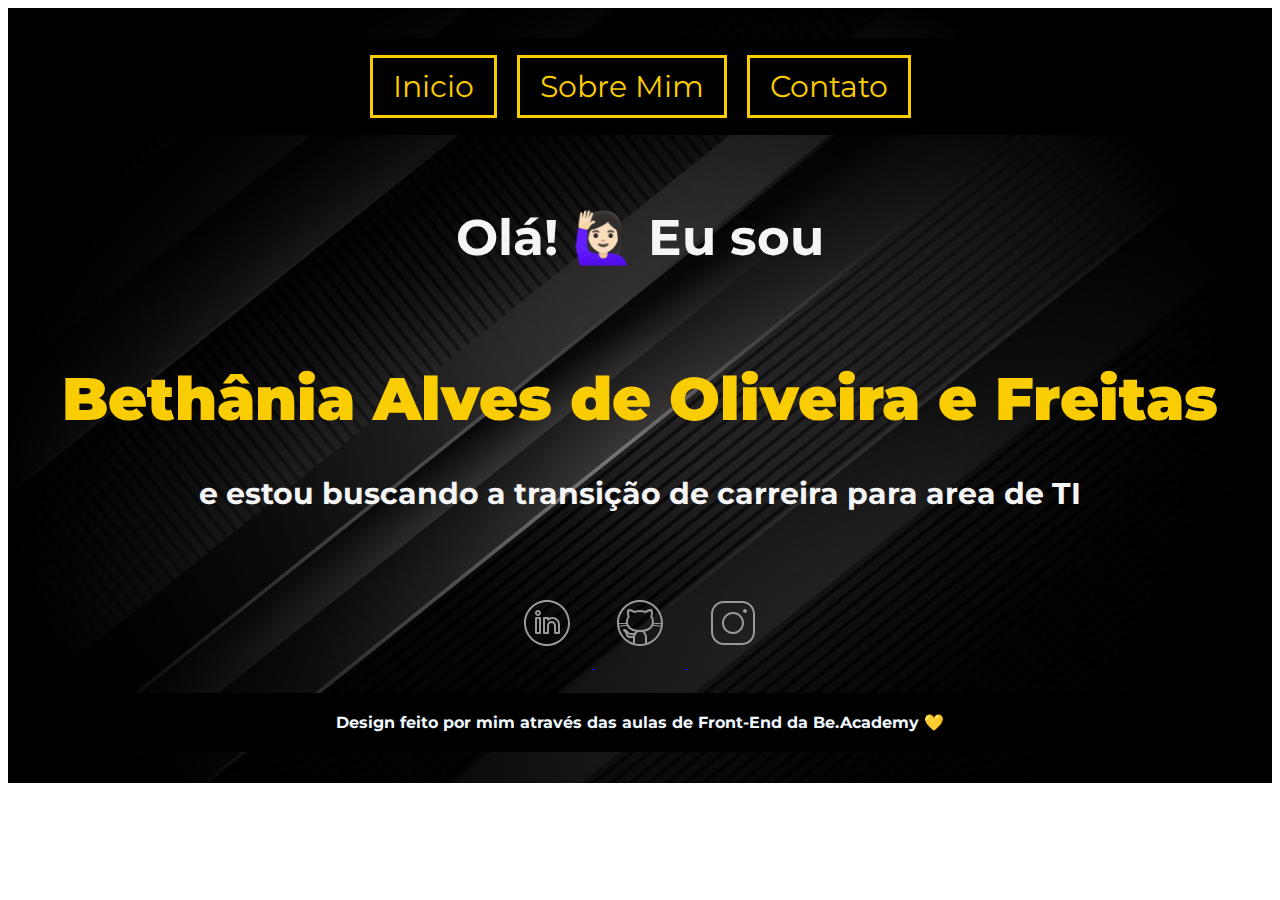
<file: index.html>
<!DOCTYPE html>
<html lang="pt">
<head>
  <meta charset="UTF-8">
  <meta http-equiv="X-UA-Compatible" content="IE=edge">
  <meta name="viewport" content="width=device-width, initial-scale=1.0">
  <title>Portifolio</title>
  <link rel="stylesheet" href="./assets/style.css">
 
</head>
<body>
  <section id="intro"> 
  <header>
      <nav>
          <ul id="menu">
             <li><a href="index.html" class="inicio" title="Inicio">Inicio</a></li>
             <li><a href="sobremim.html" class="sobremim" title="sobremim">Sobre Mim</a></li>
             <li><a href="contato.html" class="menu" title="contato">Contato</a></li>
          </ul>
      </nav>
      </header>   
        
      <h2>Olá! 🙋🏻‍♀️ Eu sou <br/></h2>
      <br>
      <h1><strong>Bethânia Alves de Oliveira e Freitas</strong></h1>
 
      <h3>e estou buscando a transição de carreira para area de TI</h3>
      <br>      
      <br>
    </main>
        <div class="redes">
          <a href="http://www.linkedin.com/in/bethaniafreitas" target="_blank">
            <img class="icone" src="./assets/img/icons8-linkedin-circundado.svg">
          </a>
          <a href="https://github.com/Bethania-Freitas" target="_blank">
            <img class="icone" src="./assets/img/icons8-github.svg">
          </a>
          <a href="https://www.instagram.com/bethaniafreitas83/" target="_blank">
            <img class="icone" src="./assets/img/icons8-instagram.svg">
          </a>
      </main>
      
      <foot>
          <h4>Design feito por mim através das aulas de Front-End da Be.Academy 💛</h4>
      </foot>  
      
  
     
        
     
    </section>

</body>
</html>
</file>
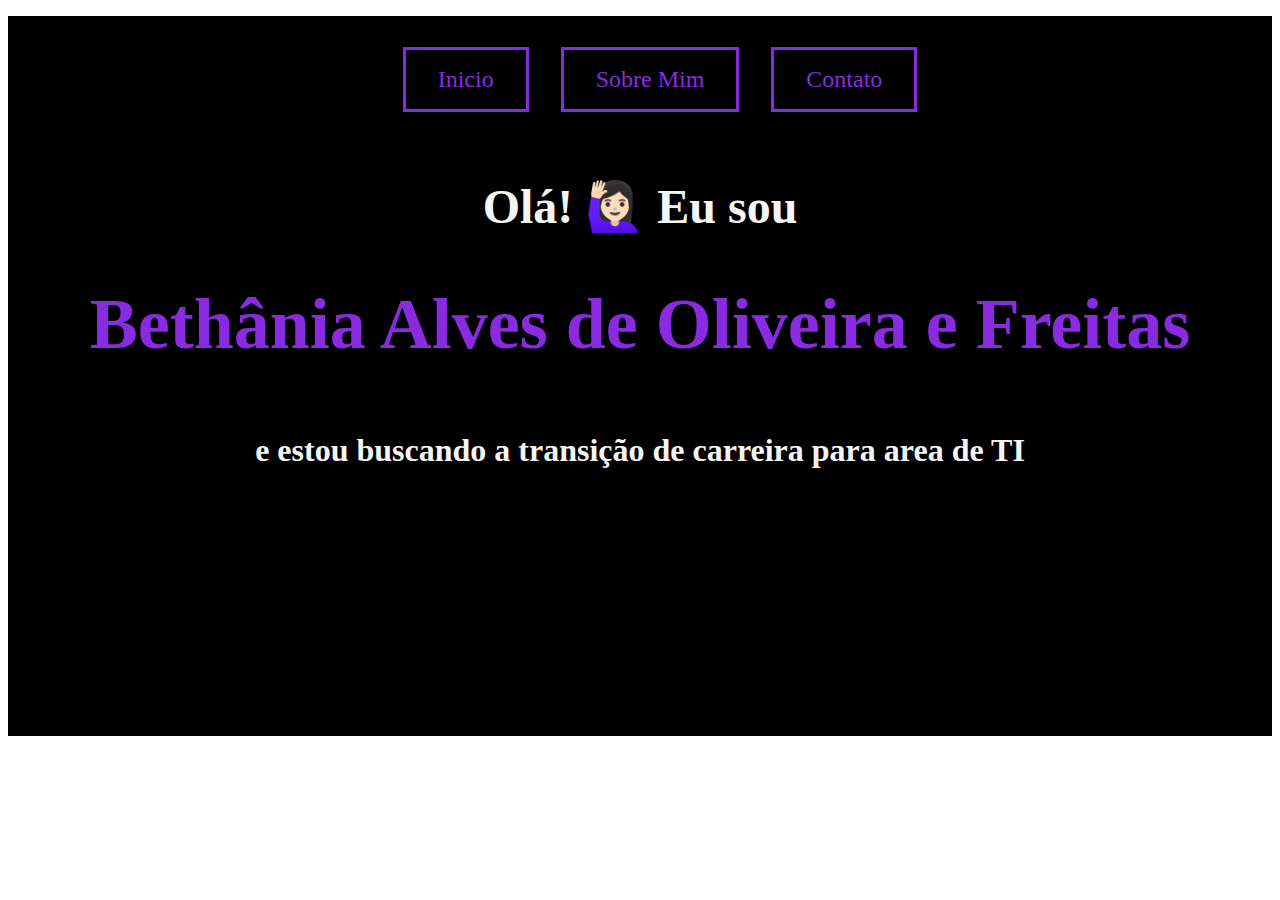
<file: portifolio/index.html>
<!DOCTYPE html>
<html lang="pt">
<head>
  <meta charset="UTF-8">
  <meta http-equiv="X-UA-Compatible" content="IE=edge">
  <meta name="viewport" content="width=device-width, initial-scale=1.0">
  <title>Portifolio</title>
  <link rel="stylesheet" href="./assets/style.css">
 
</head>
<body>
  <section id="intro"> 
  <header>
      <nav>
          <ul id="menu">
             <li><a href="index.html" class="inicio" title="Inicio">Inicio</a></li>
             <li><a href="sobremim.html" class="sobremim" title="sobremim">Sobre Mim</a></li>
             <li><a href="contato.html" class="menu" title="contato">Contato</a></li>
          </ul>
      </nav>
      </header>   
        
      <h2>Olá! 🙋🏻‍♀️ Eu sou <br/></h2>
      <h1>Bethânia Alves de Oliveira e Freitas</h1>
      <br>  
      <h3>e estou buscando a transição de carreira para area de TI</h3>
        
        
     
    </section>
</body>
</html>
</file>
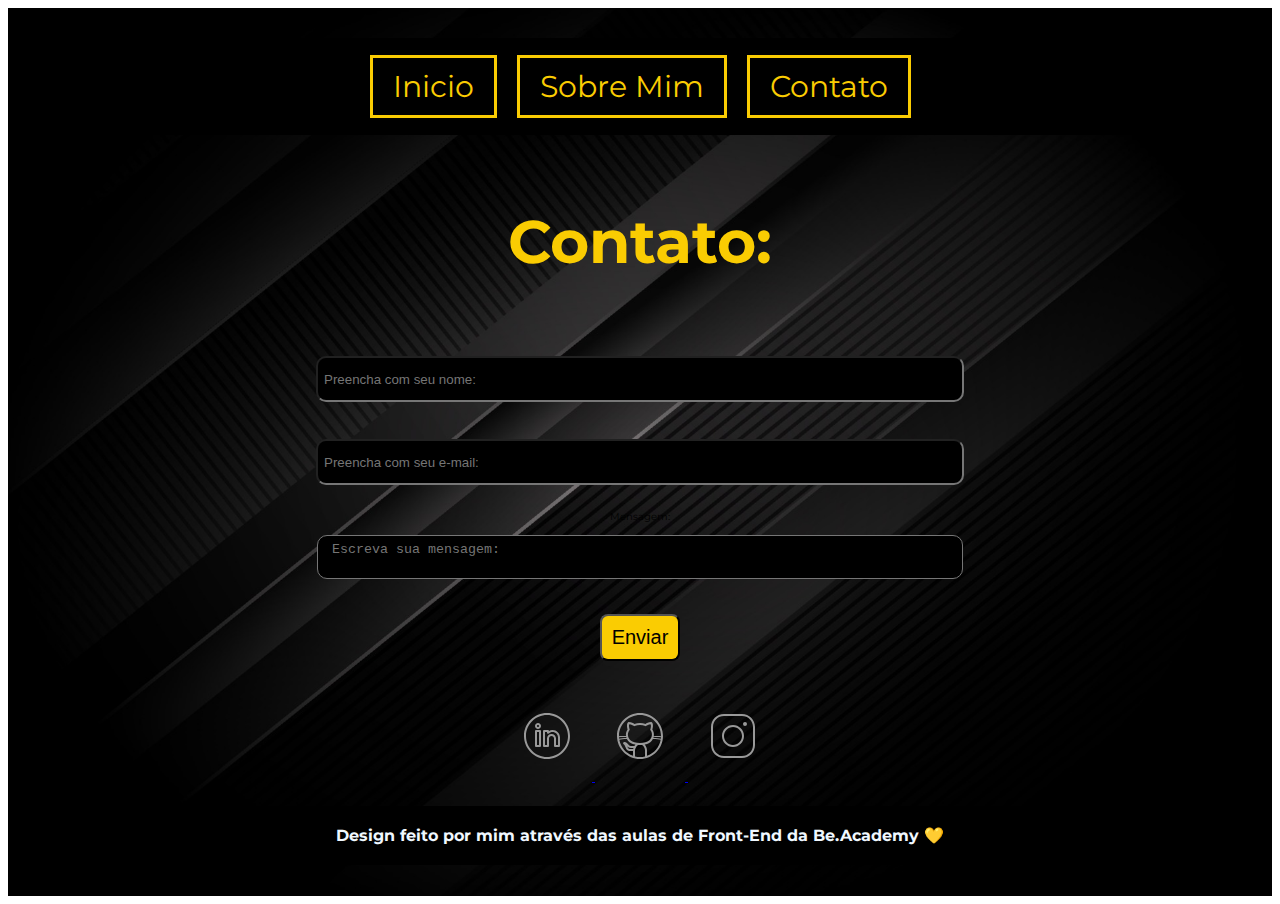
<file: contato.html>
<!DOCTYPE html>
<html lang="pt">
<head>
  <meta charset="UTF-8">
  <meta http-equiv="X-UA-Compatible" content="IE=edge">
  <meta name="viewport" content="width=device-width, initial-scale=1.0">
  <title>Portifolio</title>
  <link rel="stylesheet" href="./assets/style.css">
 
</head>
<body>
  <section id="intro"> 
  <header>
      <nav>
          <ul id="menu">
             <li><a href="index.html" class="inicio" title="Inicio">Inicio</a></li>
             <li><a href="sobremim.html" class="sobremim" title="sobremim">Sobre Mim</a></li>
             <li><a href="contato.html" class="menu" title="contato">Contato</a></li>
          </ul>
      </nav>
      </header>  
      
    

<body>

        <h1>Contato:</h1> 
            <form action="" method="post">
                    <br>
                    <br>
                    <input 
                        type="text"
                        placeholder="Preencha com seu nome:"
                        required>
                    <br> 
                    <br>   
                    <input 
                        type="email"
                        placeholder="Preencha com seu e-mail:"
                        required> 


                    <br>
                    <br>   
                    <label for="message>">Mensagem:<br></label>
                    <textarea
                            placeholder=" Escreva sua mensagem: "
                            id="message"
                            name="message"
                            required                          
                            ></textarea>
        
             <br>   
            <button class="button" type:="submit">Enviar</button>
        
        
        </main>
        <div class="redes">
          <a href="http://www.linkedin.com/in/bethaniafreitas" target="_blank">
            <img class="icone" src="./assets/img/icons8-linkedin-circundado.svg">
          </a>
          <a href="https://github.com/Bethania-Freitas" target="_blank">
            <img class="icone" src="./assets/img/icons8-github.svg">
          </a>
          <a href="https://www.instagram.com/bethaniafreitas83/" target="_blank">
            <img class="icone" src="./assets/img/icons8-instagram.svg">
          </a>
      </main>

        <foot>
            <h4>Design feito por mim através das aulas de Front-End da Be.Academy 💛</h4>
        </foot>  
    </section>
</body>
</html>
</file>
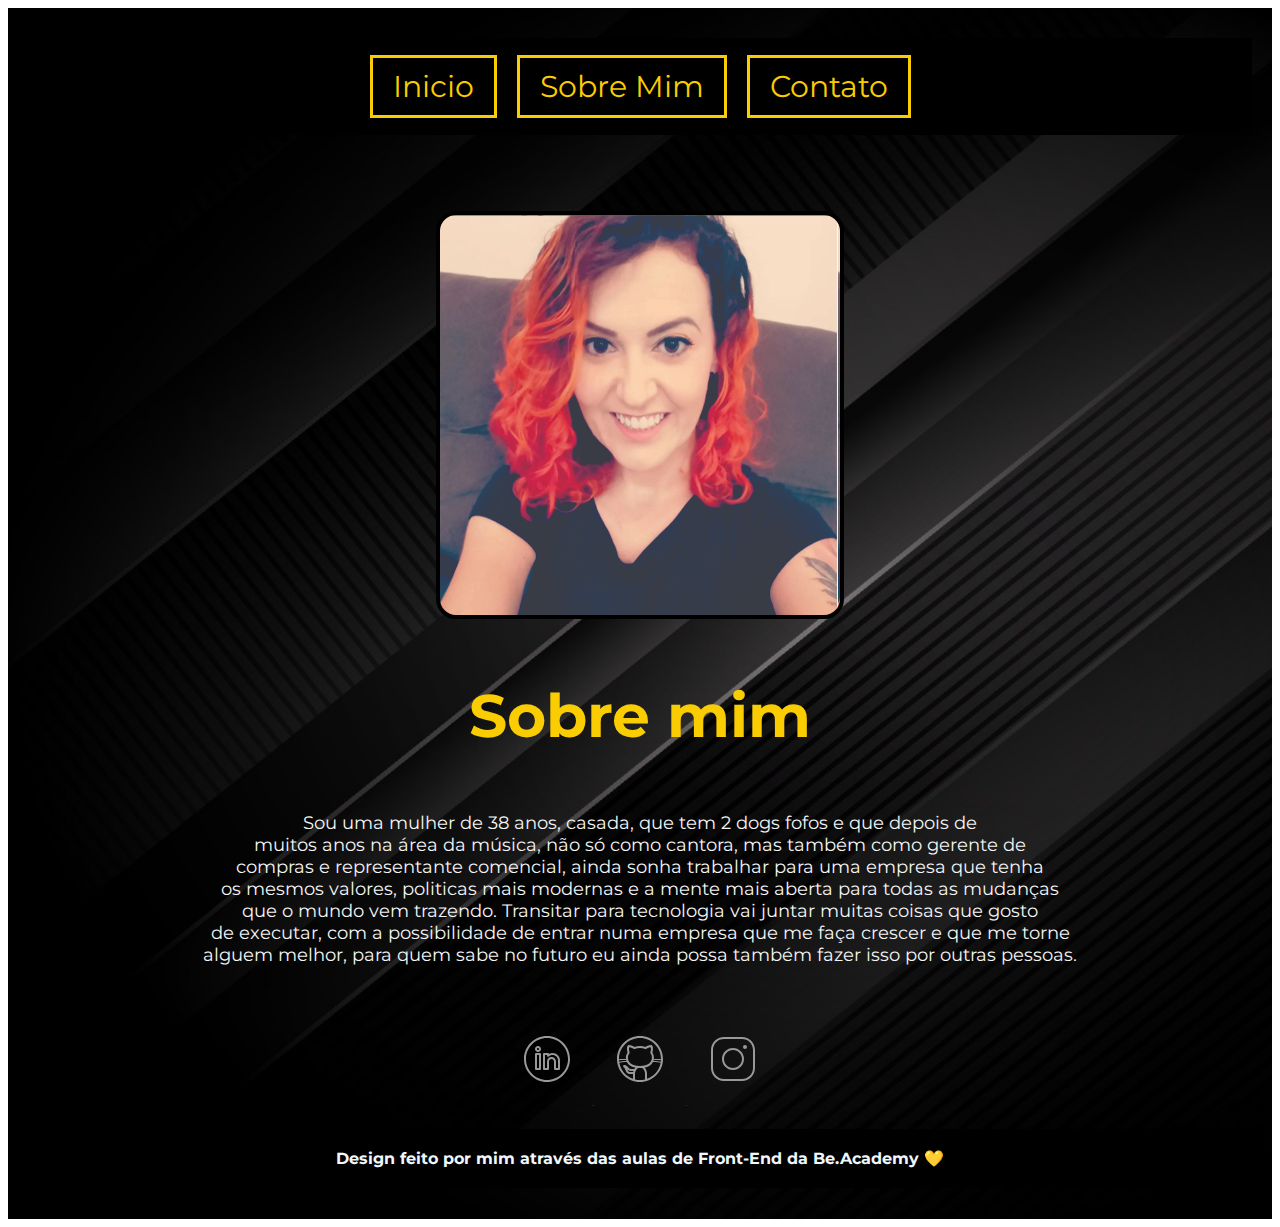
<file: sobremim.html>
<!DOCTYPE html>
<html lang="pt">
<head>
  <meta charset="UTF-8">
  <meta http-equiv="X-UA-Compatible" content="IE=edge">
  <meta name="viewport" content="width=device-width, initial-scale=1.0">
  <title>Portifolio</title>
  <link rel="stylesheet" href="./assets/style.css">

</head>
<body>
  <section id="intro"> 
  <header>
      <nav>
          <ul id="menu">
             <li><a href="index.html" class="inicio" title="Inicio">Inicio</a></li>
             <li><a href="sobremim.html" class="sobremim" title="sobremim">Sobre Mim</a></li>
             <li><a href="contato.html" class="menu" title="contato">Contato</a></li>
          </ul>
      </nav>
      </header> 
        <br>
        <br>  
        <div class="container">
          <div class="bg-box"></div>
        </div>
              <h1>Sobre mim</h1>
              <p>
                Sou uma mulher de 38 anos, casada, que tem 2 dogs fofos e que depois de<br>muitos anos na área da música, não só como cantora, mas também como gerente de <br>compras e representante comencial, ainda sonha trabalhar para uma empresa que tenha<br> os mesmos valores, politicas mais modernas e a mente mais aberta para todas as mudanças<br> que o mundo vem trazendo.  Transitar para tecnologia vai juntar muitas coisas que gosto <br>de executar, com a possibilidade de entrar numa empresa que me faça crescer e que me torne <br>alguem melhor, para quem sabe no futuro eu ainda possa também fazer isso por outras pessoas.
              </p>
            </main>
            <div class="redes">
              <a href="http://www.linkedin.com/in/bethaniafreitas" target="_blank">
                <img class="icone" src="./assets/img/icons8-linkedin-circundado.svg">
              </a>
              <a href="https://github.com/Bethania-Freitas" target="_blank">
                <img class="icone" src="./assets/img/icons8-github.svg">
              </a>
              <a href="https://www.instagram.com/bethaniafreitas83/" target="_blank">
                <img class="icone" src="./assets/img/icons8-instagram.svg">
              </a>
          </main>
        <foot>
            <h4>Design feito por mim através das aulas de Front-End da Be.Academy 💛</h4>
        </foot>    
</section>
</body>
</html>



<body>

</body>
</html>
</file>
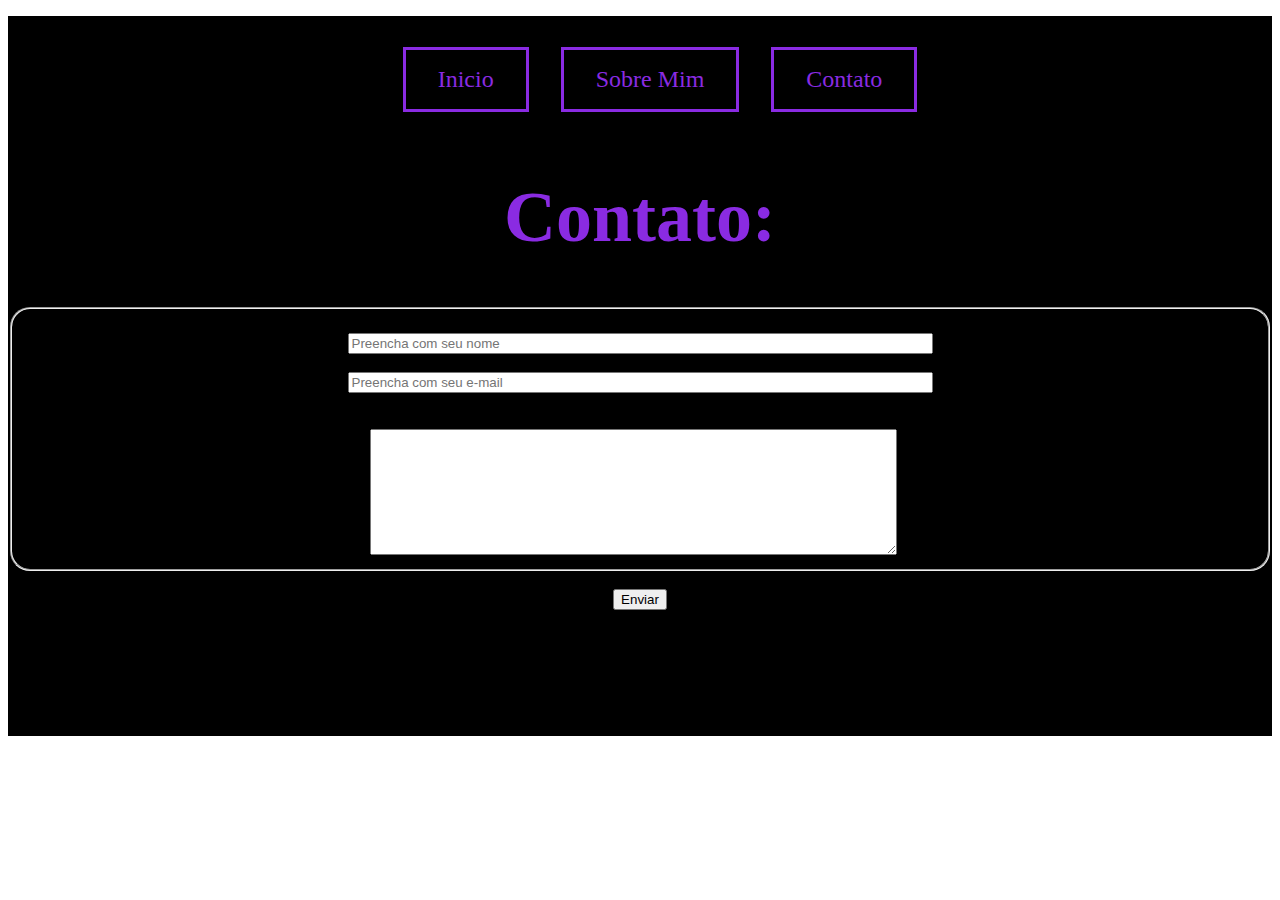
<file: portifolio/contato.html>
<!DOCTYPE html>
<html lang="pt">
<head>
  <meta charset="UTF-8">
  <meta http-equiv="X-UA-Compatible" content="IE=edge">
  <meta name="viewport" content="width=device-width, initial-scale=1.0">
  <title>Portifolio</title>
  <link rel="stylesheet" href="./assets/style.css">
 
</head>
<body>
  <section id="intro"> 
  <header>
      <nav>
          <ul id="menu">
             <li><a href="index.html" class="inicio" title="Inicio">Inicio</a></li>
             <li><a href="sobremim.html" class="sobremim" title="sobremim">Sobre Mim</a></li>
             <li><a href="contato.html" class="menu" title="contato">Contato</a></li>
          </ul>
      </nav>
      </header>  
      
    

<body>

        <h1>Contato:</h1> 
            <form action="" method="post">
                <fieldset name="contato" class="formulario">
                    <br>
                    <input 
                        type="text"
                        placeholder="Preencha com seu nome"
                        size="70"
                        required>
                    <br> 
                    <br>   
                    <input 
                        type="email"
                        placeholder="Preencha com seu e-mail"
                        size="70"
                        required> 


                    <br>
                    <br>   
                    <label for="message>">Mensagem:<br></label>
                    <textarea
                            id="message"
                            name="message"
                            cols="63"
                            rows="8"
                            minlength="10"
                            maxlength="100"
                            wrap="soft"
                            required
                            ></textarea>
        >
                </fieldset>
            <br>
            <button class="buton" type:="submit">Enviar</button>

    </section>
</body>
</html>
</file>
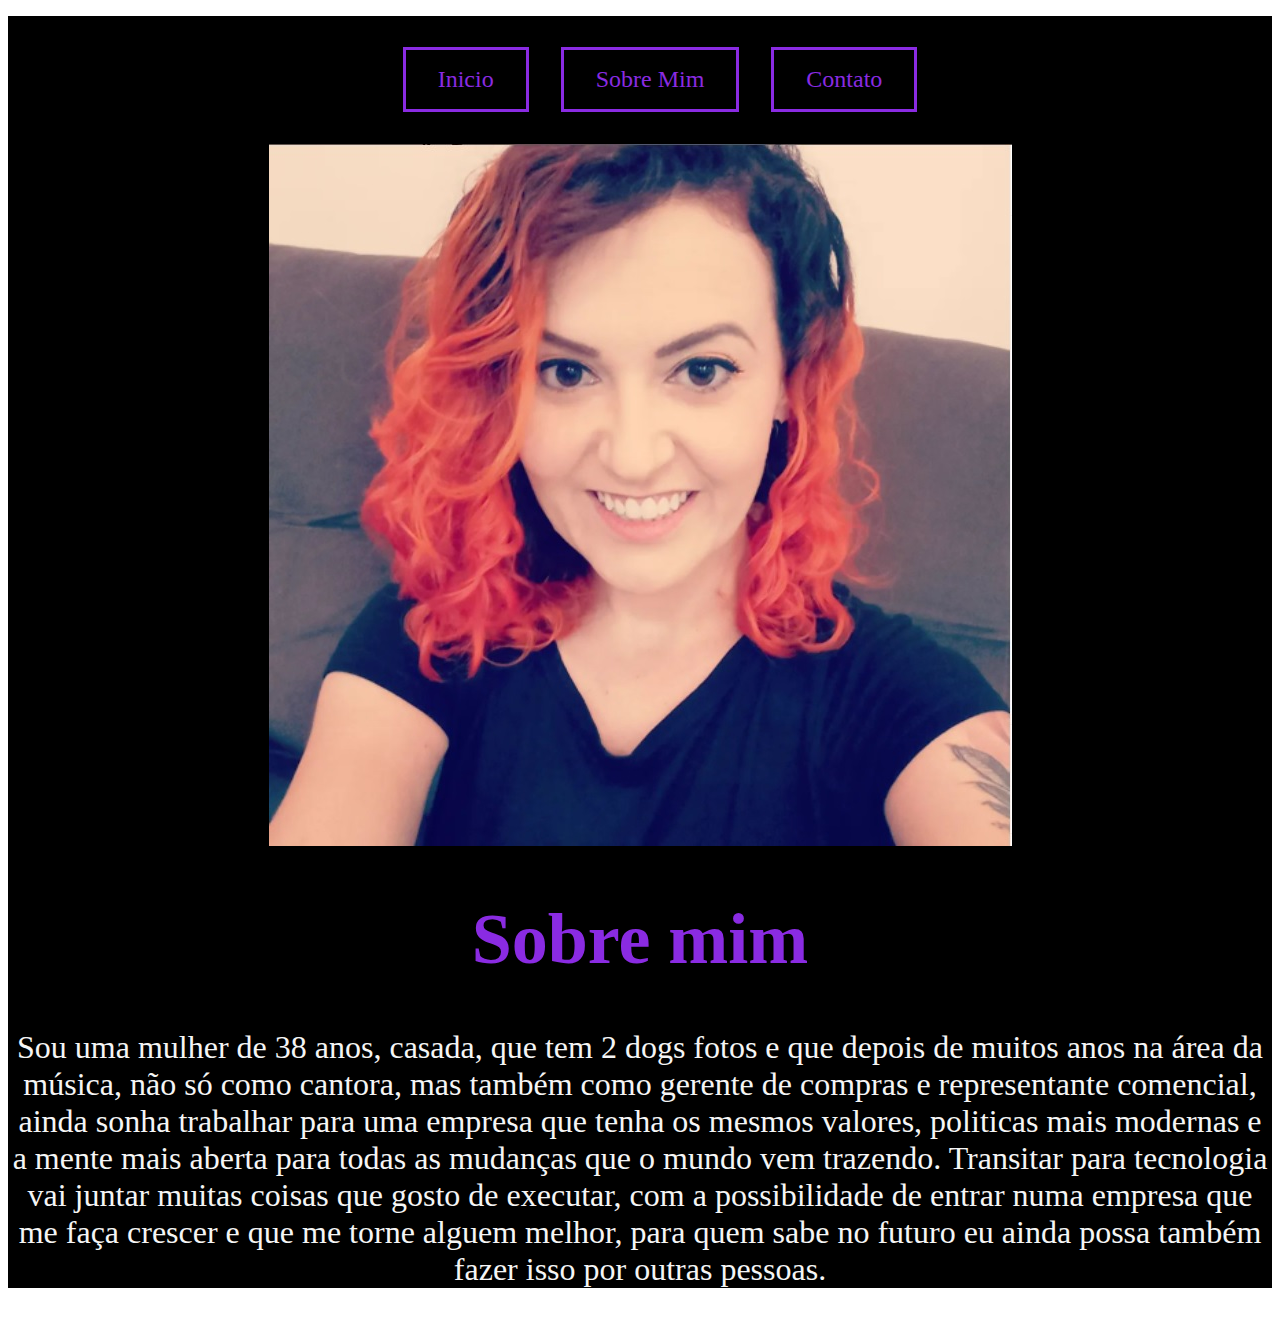
<file: portifolio/sobremim.html>
<!DOCTYPE html>
<html lang="pt">
<head>
  <meta charset="UTF-8">
  <meta http-equiv="X-UA-Compatible" content="IE=edge">
  <meta name="viewport" content="width=device-width, initial-scale=1.0">
  <title>Portifolio</title>
  <link rel="stylesheet" href="./assets/style.css">
 
</head>
<body>
  <section id="intro"> 
  <header>
      <nav>
          <ul id="menu">
             <li><a href="index.html" class="inicio" title="Inicio">Inicio</a></li>
             <li><a href="sobremim.html" class="sobremim" title="sobremim">Sobre Mim</a></li>
             <li><a href="contato.html" class="menu" title="contato">Contato</a></li>
          </ul>
      </nav>
      </header>   
      <img id="foto-pessoal" src="./img/Foto_pessoal.jpg" alt="Foto Bethania com cabelo cacheado ruivo">
            
              <h1>Sobre mim</h1>
              <p>
                Sou uma mulher de 38 anos, casada, que tem 2 dogs fotos e que depois de muitos anos na área da música, não só como cantora, mas também como gerente de compras e representante comencial, ainda sonha trabalhar para uma empresa que tenha os mesmos valores, politicas mais modernas e a mente mais aberta para todas as mudanças que o mundo vem trazendo.  Transitar para tecnologia vai juntar muitas coisas que gosto de executar, com a possibilidade de entrar numa empresa que me faça crescer e que me torne alguem melhor, para quem sabe no futuro eu ainda possa também fazer isso por outras pessoas.
              </p>
          
        
</section>
</body>
</html>



<body>

</body>
</html>
</file>
<file: assets/style.css>
@import url(https://fonts.googleapis.com/css2?family=Montserrat:wght@200&family=Nunito+Sans:wght@200&display=swap);

/* Header */
header{
    padding: 2rem;  

}

:root{
    font-size: 62.5%;
    font-family: Montserrat, sans-serif;
}



/* MENU */
#intro {
    background-image: url(./img/dark-purple-ink-texture.jpg);
    background-size: cover;
    background-position: unset;
	min-height: 10rem;
	text-align: center;
}

section#intro nav ul#menu {
    background-color: #000;
    padding: 2rem;
    list-style: none;
    display: flex;
    justify-content: center;
}    

section#intro nav ul#menu li{
    padding: 1rem;
}

section#intro nav ul#menu li a{
    color: rgb(250, 204, 2);
    font-size:3rem;
}  
  
section#intro ul#menu a{
    text-decoration: none; 
    padding: 1rem 2rem 1rem 2rem ;
    color: rgb(250, 204, 2); 
    border: solid;
   }
section#intro ul#menu :hover{
    border: rgb(250, 204, 2);
    
}


 /*INDEX - CORPO*/  
   
 section#intro h1{
    color: rgb(250, 204, 2);
    font-size: 6rem;




}
 section#intro h1:hover{
     text-shadow: 1.0px 5.0px 3.0px black ; 
 }

 section#intro h2{
     color: whitesmoke;
     font-size: 5rem;
}

section#intro h3{
    color:whitesmoke;
    font-size: 3rem;
}

section#intro h4{
    font-size: 1.6rem ;
    background: black;
    color:aliceblue;
    padding: 2rem;
    
    
}


section#intro p{
    color:whitesmoke;
    font-size: 1.8rem;
    padding: 2rem;
}



  
/* CONTATO */ 


section#contato h2{
    color:rgb(250, 204, 2);
    display: flex;
    font-size:xx-large;
  }

section#contato {
    margin: 3.0rem 2.4rem
}

.button{
    padding: 1rem;
    font-size: 2rem;
    background-color: rgb(250, 204, 2);
    margin-top: 2rem;
    margin-bottom: 2rem;
    border-radius: 8px;
    cursor: pointer;
}
.button:hover{
    background:rgb(197, 164, 18);
    transition background: 2s;
    
}

textarea{
    height: 3rem;
    width: 50%;
    margin: 12px 0;
    border-radius: 1rem;
    padding: 0.6rem;
    outline: none;
    background: #000;
    color:aliceblue;
    resize: none;

}

input{
    height: 3rem;
    width: 50%;
    margin: 12px 0;
    border-radius: 1rem;
    padding: 0.6rem;
    outline: none;
    background: #000;
    resize: none;
    color:aliceblue
}



/* FOTO DO CONTATO */
  

.container{
    display: flex;
    justify-content: center;
    padding: 2rem ;
    
    
}
.bg-box{
    width: 40rem;
    height: 40rem;
    background-image: url(./img/Foto_pessoal.jpg);
    border: 4px #000 solid;
    border-radius: 2rem;   

}

/* botoes de midias sociais */
.midias{
    padding: 3rem;
}  

.redes{
    padding: 1rem;
    margin: auto;
    transition: all 0.4s ease-out;
}

.icone:hover{
    cursor: pointer;
    transform: translateY(-20px);
    box-shadow: 4px 30px 16px 0px rgba(50, 50, 50, alpha);
    transition: all 0.4s ease-out;
}

.icone{
    margin: 0px auto;
    padding: 2rem;
    transition: all 0.4s ease-out;
}

/* responsive */

@media (max-width:670px){
    section#intro nav ul#menu li a{
        font-size: 1rem;
    }

@media (max-width:430px){
    section#intro nav ul#menu li a{
        border: none;


    }

}
</file>
<file: portifolio/assets/style.css>
/* Header */
header{
    position: center;
    margin: 20;
    width: 100%;
    padding: 0rem 0px
}


/* MENU */
#intro {
	background: black ;
	width: 100%;
	height: 100%;
	min-height: 720px;
	text-align: center;
}

section#intro nav ul#menu {
    list-style: none;
    display: flex;
    justify-content: center;
}    

section#intro nav ul#menu li{
    padding: 1rem;
}

section#intro nav ul#menu li a{
    color: blueviolet;
    font-size:1.5rem;
    margin-top: 15px;
}  
  
section#intro ul#menu a{
    text-decoration: none; /*tira o sublinhado de toda decoração o link*/
    padding: 1rem 2rem 1rem 2rem ;
    display:inline-block;
    font-size: 3rem;
    color: blueviolet; 
    transition: color .4s ease-out ;  
    margin-top: 190px;
    border: solid;
   }

       
   section#intro ul#menu a i{
       transition: all .4s ease-out;
   }     
   section#intro ul a i:hover{
   transform: scale(1.3);
   }    

 /*INDEX - CORPO*/  
   
 section#intro h1{
    color: blueviolet;
    font-size: 4.5rem;
    display: flex;
    justify-content: center;
 
}
 section#intro h1:hover{
     text-shadow: 10px 5px 30px rgb(247, 245, 245) ; 
 }

 section#intro h2{
     margin-top: 50px;
     color: whitesmoke;
     font-size: 3rem;
}

section#intro h3{
    color:whitesmoke;
    font-size: 2rem;
    margin-top: 0;
}
section#intro p{
    color:whitesmoke;
    font-size: 2rem;
}






  
/* CONTATO */ 

section#contato {
    background: black;
}

section#contato h2{
    color:blueviolet;
    display: flex;
    font-size:xx-large;
  }

section#contato {
    margin: 30px 24px
}
section#formulario {
    margin-top: 30px;
    margin-left: 24px;
    margin-right: 24px;
    margin-bottom: 30px;  
}
fieldset{
    border-radius: 20px;
}
</file>
